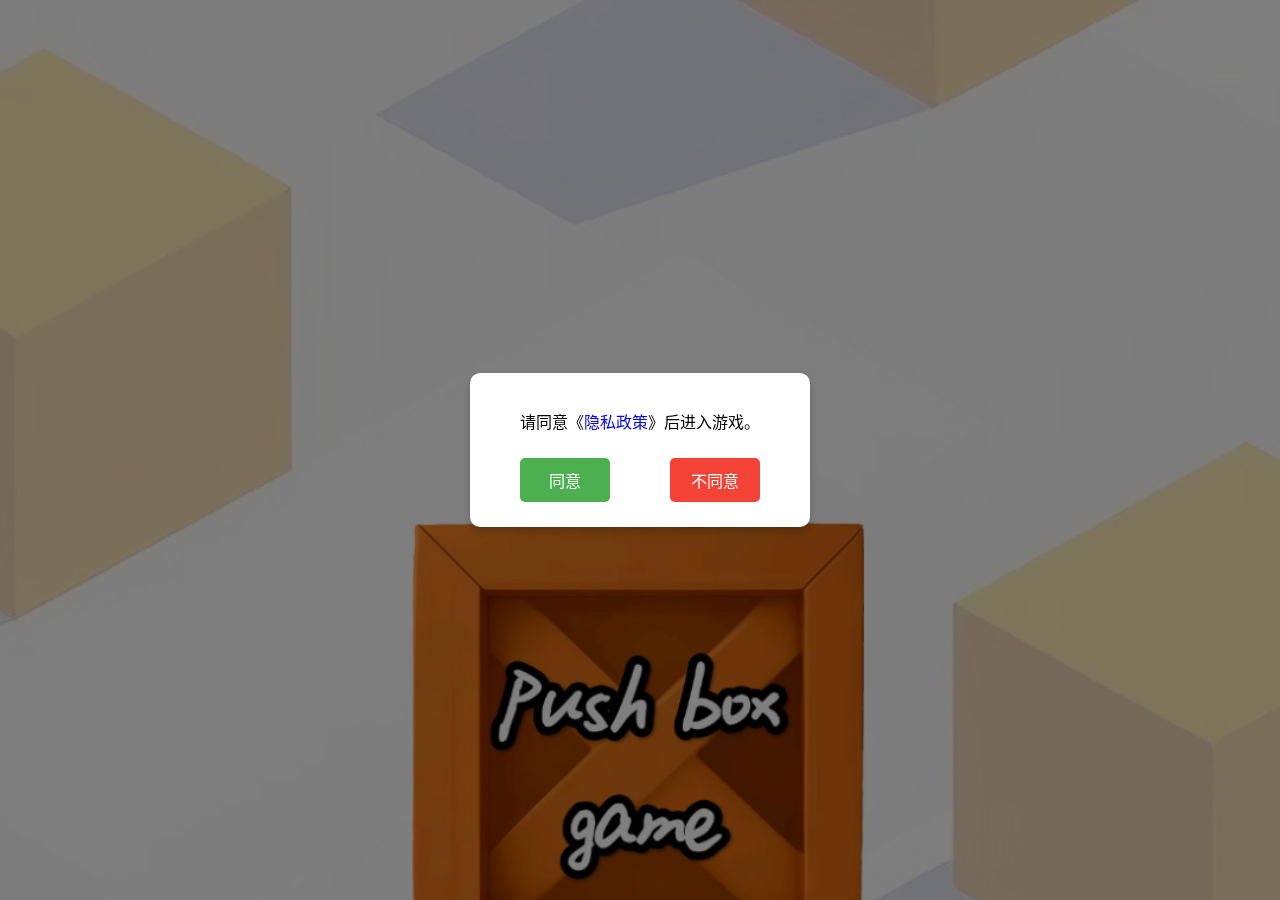
<file: src/html/index.html>
<!doctype html>
<html lang="zh-CN">

<head>
    <meta charset="UTF-8">
<meta name="viewport" content="width=device-width, initial-scale=1.0, maximum-scale=1.0, user-scalable=no">
    <title>隐私政策弹窗</title>
    <style>
        /* 全局样式 */
        body {
            margin: 0;
            font-family: Arial, sans-serif;
            background-color: #f0f0f0;
            /* 灰色背景 */
        }
        /* 弹窗样式 */
        
        .modal {
            display: none;
            /* 默认隐藏 */
            position: fixed;
            z-index: 1;
            left: 0;
            top: 0;
            width: 100%;
            height: 100%;
            background-color: rgba(0, 0, 0, 0.5);
            /* 半透明背景 */
            display: flex;
            justify-content: center;
            align-items: center;
        }
        .link{
            color: blue;
        }
        .modal-content {
            background-color: #ffffff;
            padding: 20px;
            border-radius: 10px;
            text-align: center;
            box-shadow: 0 4px 8px rgba(0, 0, 0, 0.2);
            max-width: 300px;
            width: 90%;
        }
        
        .modal-content p {
                text-align: center;
            font-size: 16px;
            margin-bottom: 20px;
        }
        
        .modal-buttons {
            display: flex;
            justify-content: space-between;
        }
        
        .modal-buttons button {
            margin: 5px 30px;
            padding: 10px 20px;
            border: none;
            border-radius: 5px;
            font-size: 16px;
            cursor: pointer;
        }
        
        .modal-buttons button:first-child {
            width: 100px;
            background-color: #4CAF50;
            /* 绿色按钮 */
            color: white;
        }
        
        .modal-buttons button:last-child {
            width: 100px;
            background-color: #f44336;
            /* 红色按钮 */
            color: white;
        }
        .gameContent{
            margin: 0;
            padding: 0;
            display: flex;
            justify-content: center;
            align-items: center;
            height: 100vh;
            width: 100vw;
            background-color: #000;
            -webkit-touch-callout: none;
            -webkit-user-select: none;
            -khtml-user-select: none;
            -moz-user-select: none;
            -ms-user-select: none;
            user-select: none;
            display: flex;
            flex-direction: column;
            justify-content: center;
            align-items: center;
            height: 100vh;
            margin: 0;
            font-size: 30px;
        }
    </style>
</head>

<body style="background-image: url(&quot;/src/files/images/1_.png&quot;); background-repeat: no-repeat; background-size: cover; border: 0px solid rgb(0, 152, 220);">
    <!-- 弹窗内容 -->
    <div id="privacyModal" class="modal">
        <div class="modal-content">
            <p>请同意《<span class="link" onclick="openPrivacyPolicy()">隐私政策</span>》后进入游戏。</p>
            <div class="modal-buttons">
                <button onclick="agree()">同意</button>
                <button onclick="disagree()">不同意</button>
            </div>
        </div>
    </div>
    <script>
    // 检查用户是否已经同意过隐私政策
        function checkAgreement() {
            const agreed = localStorage.getItem('privacyAgreed');
            if (agreed === 'true') {
                // 如果已经同意，直接显示游戏内容
            window.location.href = 'in.html';
            } else {
                // 如果未同意，显示弹窗
                document.getElementById('privacyModal');
            }
        }

        // 页面加载完成后检查用户选择
        window.onload = checkAgreement;
        // 打开隐私政策链接
        function openPrivacyPolicy() {
            window.open('https://隐私政策链接', '_blank');
            //此处可以替换为html文件，也可以替换为本地html文件
        }

        // 同意隐私政策
        function agree() {
            // 保存用户选择到 localStorage
            localStorage.setItem('privacyAgreed', 'true');
            window.location.href = 'in.html';
        }

        // 不同意隐私政策
        function disagree() {
            alert('您需要同意隐私政策才能进入游戏。');
        }
    </script>
</body>

</html>
</file>
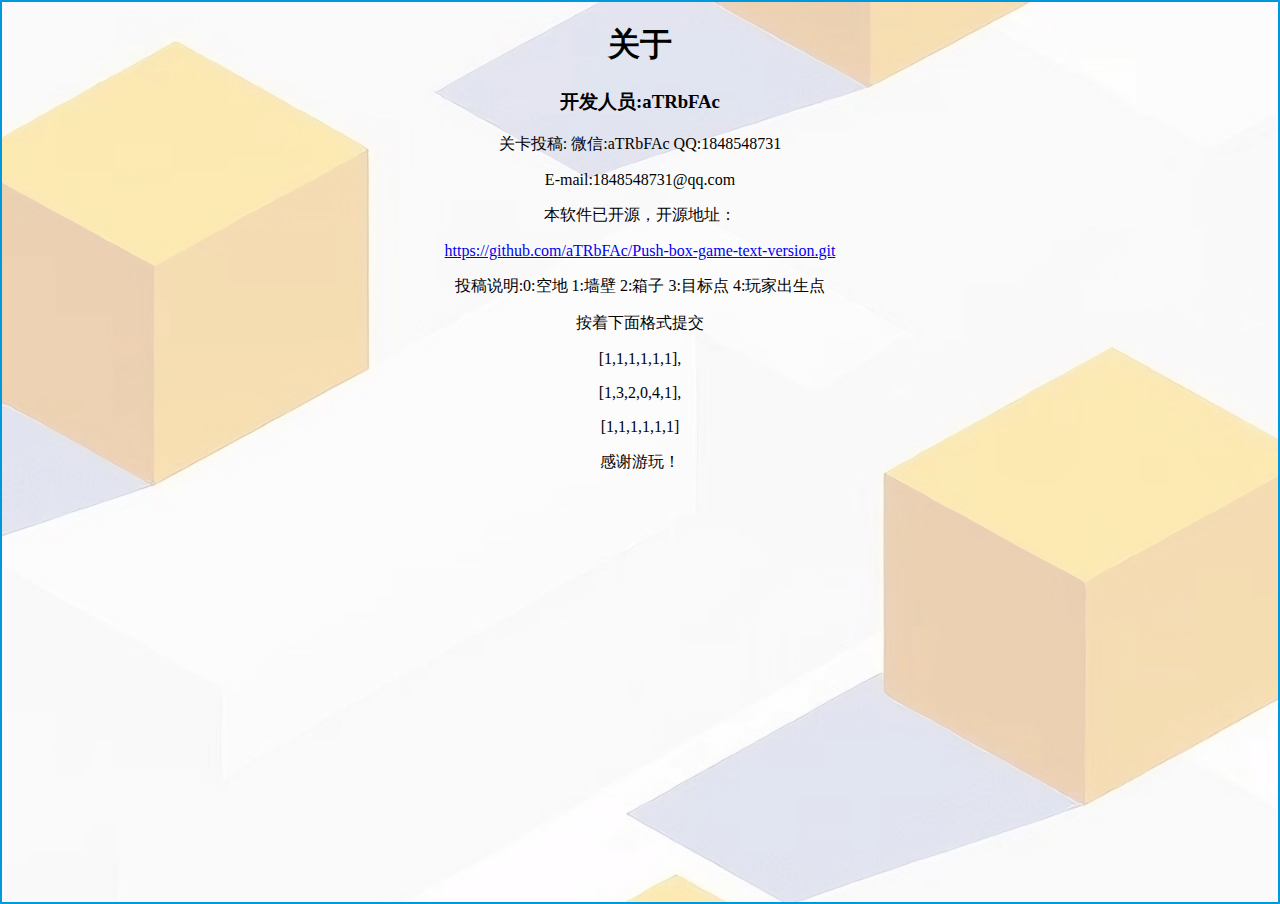
<file: src/html/About.html>
<!doctype html>
<html>

<head>
    <meta name="viewport" content="width=device-width, initial-scale=1.0, maximum-scale=1.0, user-scalable=no">
    <title>关于</title>
    <style>
        body {
            margin: 0;
            padding: 0px;
            justify-content: center;
            text-align: center;
            /* 水平居中 */
            align-items: center;
            /* 垂直居中 */
            min-height: 100vh;
            /* 确保 body 占据整个视口高度 */
        }
    </style>
</head>

<body style="background-image: url(&quot;/src/files/images/background.png&quot;); background-repeat: no-repeat; background-size: cover; border: 2px solid rgb(0, 152, 220);">
    <h1>关于</h1>
    <h3>开发人员:aTRbFAc</h3>
    <p>关卡投稿: 微信:aTRbFAc QQ:1848548731</p>
    <p>E-mail:1848548731@qq.com</p>
    <p>本软件已开源，开源地址：</p>
    <a href="https://github.com/aTRbFAc/Push-box-game-text-version.git">https://github.com/aTRbFAc/Push-box-game-text-version.git</a>
    <p>投稿说明:0:空地 1:墙壁 2:箱子 3:目标点 4:玩家出生点</p>
    <p>按着下面格式提交</p>
    <p>[1,1,1,1,1,1],</p>
    <p>[1,3,2,0,4,1],</p>
    <p>[1,1,1,1,1,1]</p>
    <p>感谢游玩！</p>
</body>

</html>
</file>
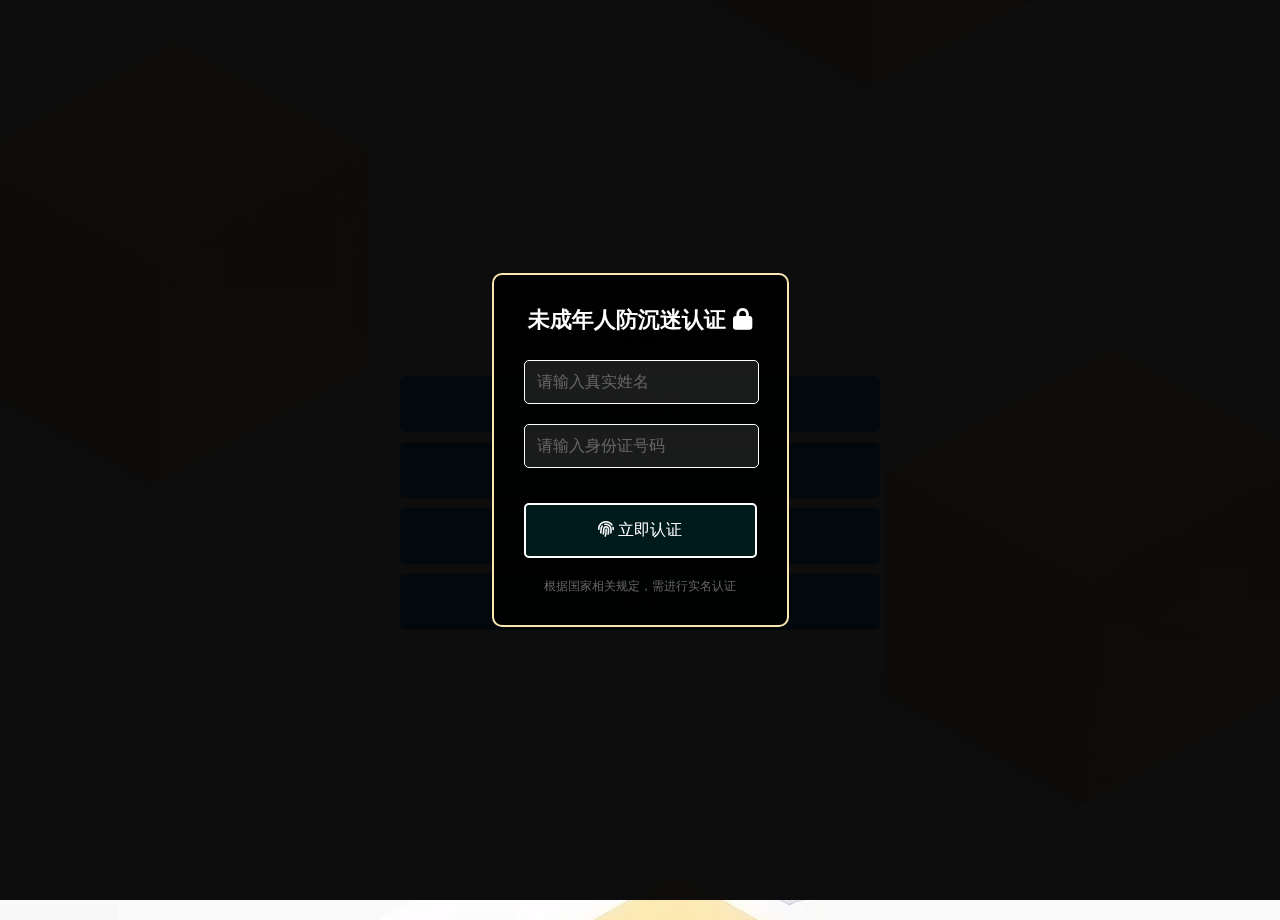
<file: src/html/in.html>
<!doctype html>
<html>

<head>
<meta name="viewport" content="width=device-width, initial-scale=1.0, maximum-scale=1.0, user-scalable=no">
    <title>推箱子加载页</title>
    <style>
        body {
            margin: 0;
            padding: 0;
            display: flex;
            justify-content: center;
            align-items: center;
            height: 100vh;
            width: 100vw;
            background-color: #000;
            -webkit-touch-callout: none;
            -webkit-user-select: none;
            -khtml-user-select: none;
            -moz-user-select: none;
            -ms-user-select: none;
            user-select: none;
            display: flex;
            flex-direction: column;
            justify-content: center;
            align-items: center;
            height: 100vh;
            margin: 0;
            font-size: 30px;
        }
    </style>
</head>
<body style="background-image: url(&quot;/src/files/images/1_.png&quot;); background-repeat: no-repeat; background-size: cover; border: 0px solid rgb(0, 152, 220);">
    <script src="https:你的服务器地址/版本号.js">
    //版本号.js内容
    //const version = '1.1.5';
    //window.currentVersion = version;
    </script>
    <script>
        // 获取远程版本号
        const remoteVersion = window.currentVersion;
        // 本地版本号
        const localVersion = "1.1.5" // 这是你的本地版本号
            // 比对版本号
        if (remoteVersion > localVersion) {
            if (window.confirm('当前版本过低，请更新软件！')) {
                window.location.href = "https://软件更新地址";
            }
        }
        setTimeout(() => {
            window.location.href = 'main.html';
        }, 250);
    </script>
</body>

</html>
</file>
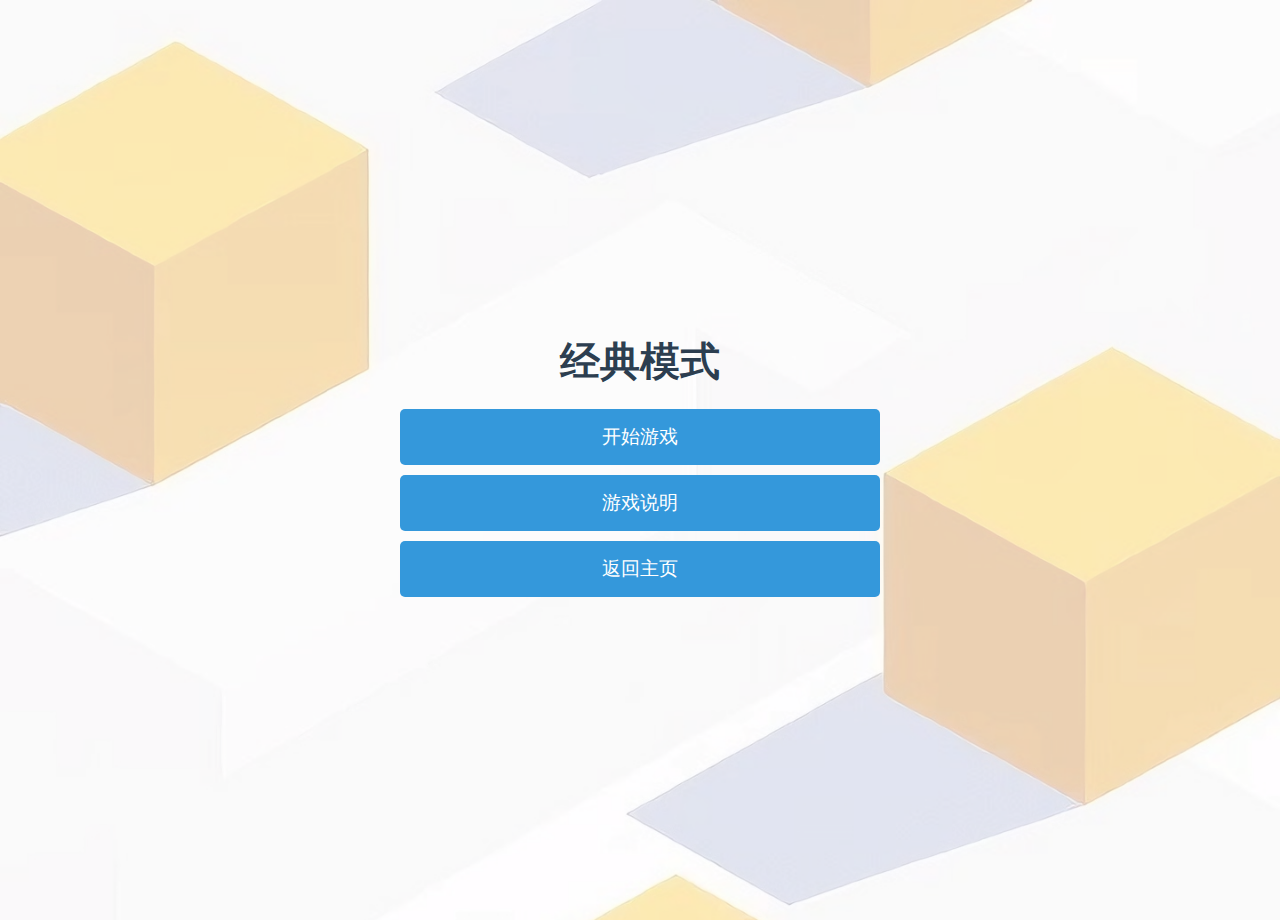
<file: src/html/jingdian.html>
<!doctype html>
<html>

<head>
<meta name="viewport" content="width=device-width, initial-scale=1.0, maximum-scale=1.0, user-scalable=no">
    <title>经典模式</title>
    <link rel="stylesheet" href="/src/CSS/styles.css">
</head>

<body style="background-image: url(&quot;/src/files/images/background.png&quot;); background-repeat: no-repeat; background-size: cover; border: 0px solid rgb(0, 152, 220);">
    <!-- 主页 -->
    <div id="home" class="page active">
        <h1 class="title">经典模式</h1>
        <button class="btn" onclick="showPage('levels')">开始游戏</button>
        <button class="btn" onclick="alert('使用方向键移动，把箱子推到目标位置')">游戏说明</button>
        <button class="btn" onclick="window.location.href='main.html'">返回主页</button>
    </div>
    <!-- 关卡选择 -->
    <div id="levels" class="page">
        <h2 style="text-align: center">选择关卡</h2>
        <div id="level-list"></div>
        <button class="btn" onclick="showPage('home')">返回主页</button>
    </div>
    <!-- 游戏页 -->
    <div id="game" class="page">
        <div class="game-container" id="game-container"></div>
        <div id="controls">
            <div class="btns">
                <button class="control-btn" ontouchstart="move(0, -1)">↑</button>
                <button class="control-btn" ontouchstart="move(-1, 0)">←</button>
                <button class="control-btn" ontouchstart="move(0, 1)">↓</button>
                <button class="control-btn" ontouchstart="move(1, 0)">→</button>
            </div>
        </div>
        <br>
        <div id="Control">
            <button class="controls" onclick="undo()">撤销</button>
            <button class="controls" onclick="resetLevel()">重置关卡</button>
            <button class="controls" onclick="showPage('levels')">选择关卡</button>
        </div>
    </div>
    <script src="/src/GameJS/levels.js"></script>
    <script src="/src/GameJS/game1.js"></script>
</body>

</html>
</file>
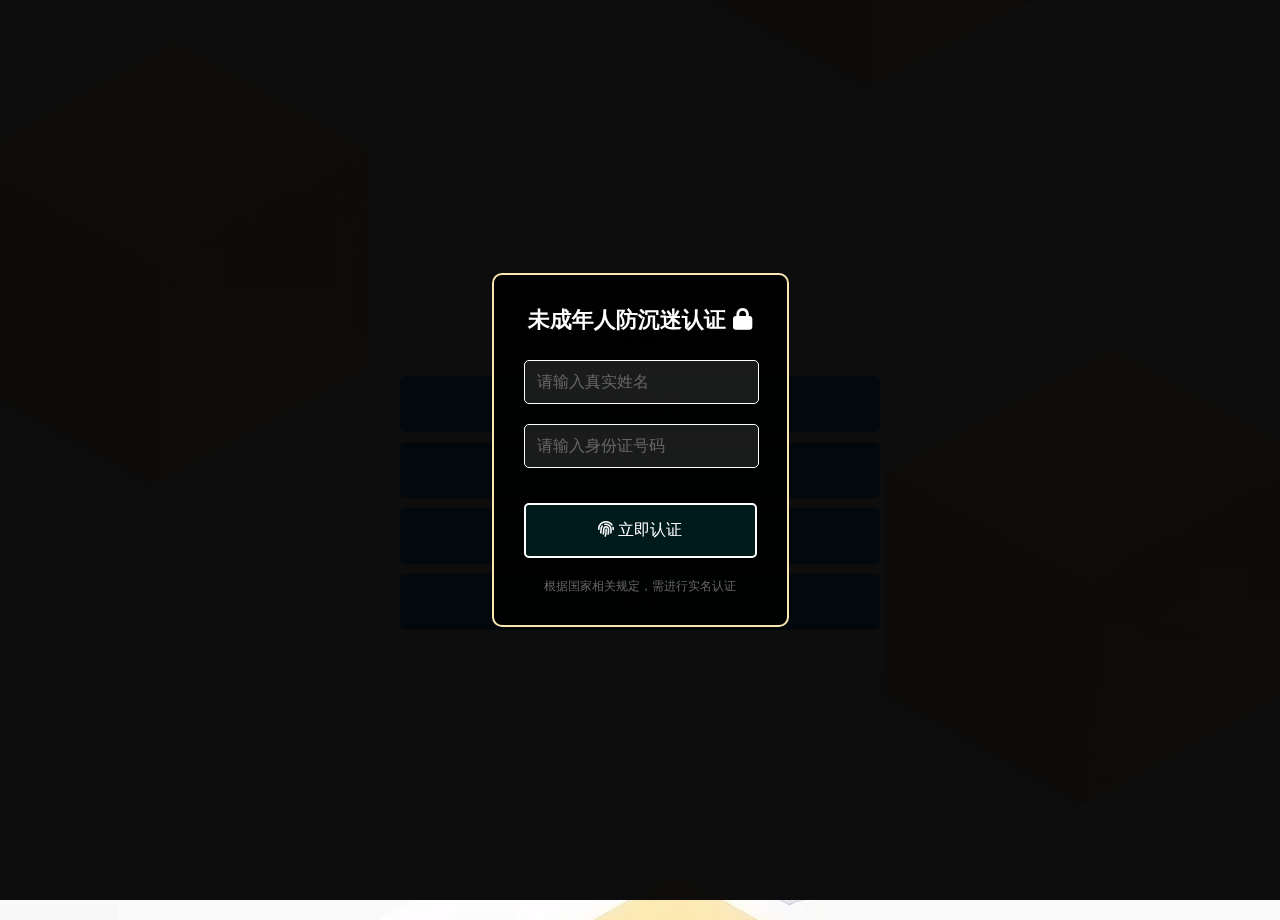
<file: src/html/main.html>
<!doctype html>
<html>
<head>
<meta name="viewport" content="width=device-width, initial-scale=1.0, maximum-scale=1.0, user-scalable=no">
    <meta name="viewport" content="width=device-width, initial-scale=1.0">
    <title>推箱子</title>
    <link rel="stylesheet" href="/src/CSS/styles.css">
    <link rel="stylesheet" href="/src/CSS/name.css">
    <link rel="stylesheet" href="https://cdnjs.cloudflare.com/ajax/libs/font-awesome/6.0.0/css/all.min.css">
</head>
<body style="background-image: url(/src/files/images/background.png); background-repeat: no-repeat; background-size: cover; border: 0px solid rgb(0, 152, 220);">
    <!-- 实名认证弹窗 -->
    <div id="mask" class="auth-mask">
        <div class="auth-modal">
            <h2>未成年人防沉迷认证 <i class="fas fa-lock"></i></h2>
            <div class="form-group">
                <input type="text" id="name" placeholder="请输入真实姓名">
            </div>
            <div class="form-group">
                <input type="text" id="idcard" placeholder="请输入身份证号码">
            </div>
            <div id="errorMsg" class="error-msg"></div>
            <button onclick="doValidation()" class="auth-btn">
                <i class="fas fa-fingerprint"></i>
                立即认证
            </button>
            <p class="notice">根据国家相关规定，需进行实名认证</p>
        </div>
    </div>
    <div id="home" class="page active">
        <h1 class="title">推箱子</h1>
        <button class="btn" onclick="window.location.href='jingdian.html'">经典模式</button>
        <button class="btn" onclick="window.location.href='yinxing.html'">隐形模式</button>
        <button class="btn" onclick="window.location.href='miwu.html'">迷雾模式</button>
        <button class="btn" onclick="window.location.href='About.html'">关于</button>
    </div>
    <script src="/src/GameJS/name.js"></script>
    <script>
    if (webapp.bestow()) {
    } else {
        alert('为了记录防沉迷认证信息，请给予存储权限！');
        webapp.rights();
    }
    </script>
</body>
</html>
</file>
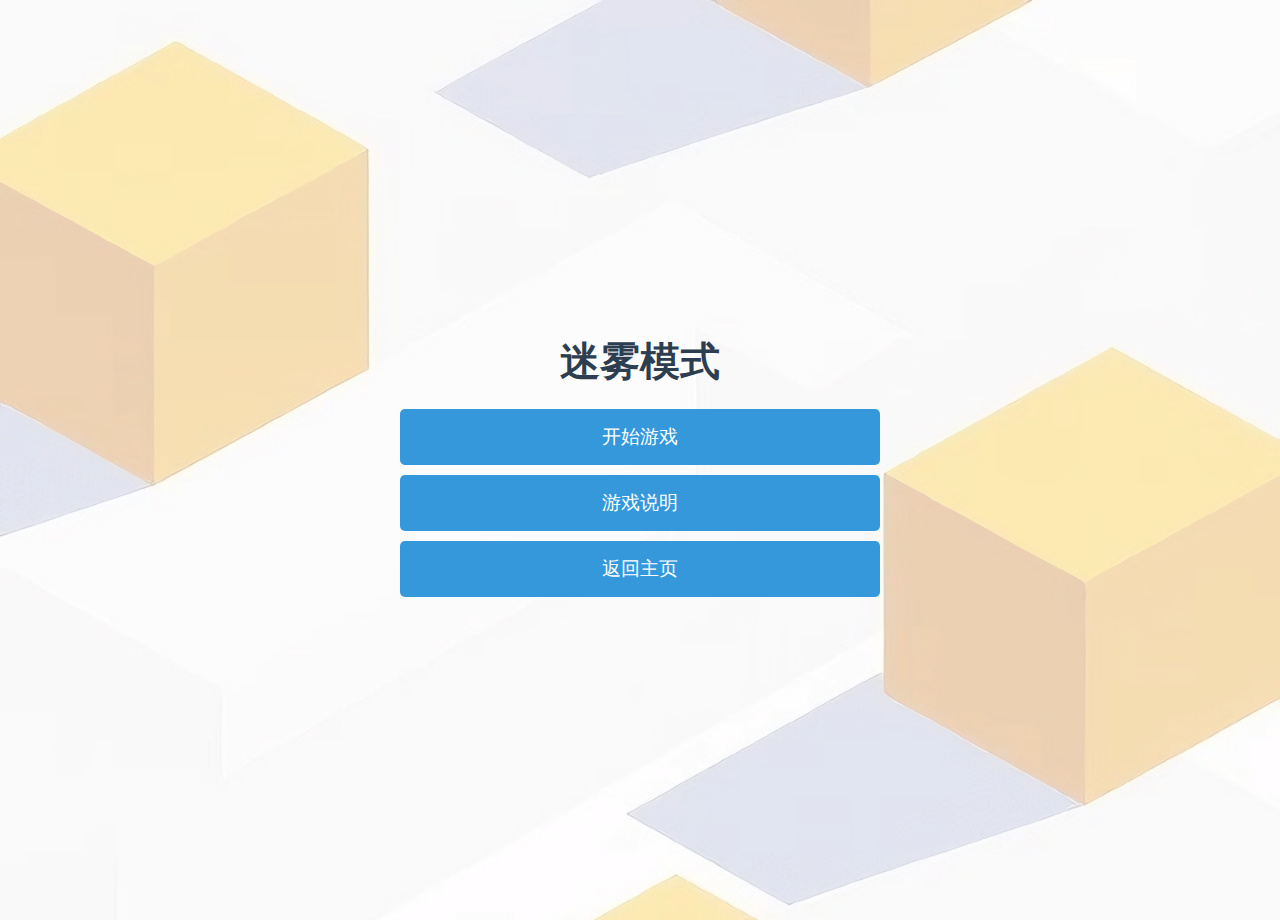
<file: src/html/miwu.html>
<!doctype html>
<html>

<head>
<meta name="viewport" content="width=device-width, initial-scale=1.0, maximum-scale=1.0, user-scalable=no">
    <title>迷雾模式</title>
    <link rel="stylesheet" href="/src/CSS/styles.css">
</head>

<body style="background-image: url(&quot;/src/files/images/background.png&quot;); background-repeat: no-repeat; background-size: cover; border: 0px solid rgb(0, 152, 220);">
    <!-- 主页 -->
    <div id="home" class="page active">
        <h1 class="title">迷雾模式</h1>
        <button class="btn" onclick="showPage('levels')">开始游戏</button>
        <button class="btn" onclick="alert('使用方向键移动，每次移动将会显示出2格范围的视野，并把箱子推到目标位置')">游戏说明</button>
        <button class="btn" onclick="window.location.href='main.html'">返回主页</button>
    </div>
    <!-- 关卡选择 -->
    <div id="levels" class="page">
        <h2 style="text-align: center">选择关卡</h2>
        <div id="level-list"></div>
        <button class="btn" onclick="showPage('home')">返回主页</button>
    </div>
    <!-- 游戏页 -->
    <div id="game" class="page">
        <div class="game-container" id="game-container"></div>
        <div id="controls">
            <div class="btns">
                <button class="control-btn" ontouchstart="move(0, -1)">↑</button>
                <button class="control-btn" ontouchstart="move(-1, 0)">←</button>
                <button class="control-btn" ontouchstart="move(0, 1)">↓</button>
                <button class="control-btn" ontouchstart="move(1, 0)">→</button>
            </div>
        </div>
        <br>
        <div id="Control">
            <button class="controls" onclick="undo()">撤销</button>
            <button class="controls" onclick="resetLevel()">重置关卡</button>
            <button class="controls" onclick="showPage('levels')">选择关卡</button>
        </div>
    </div>
    <script src="/src/GameJS/levels.js"></script>
    <script src="/src/GameJS/game3.js"></script>
</body>

</html>
</file>
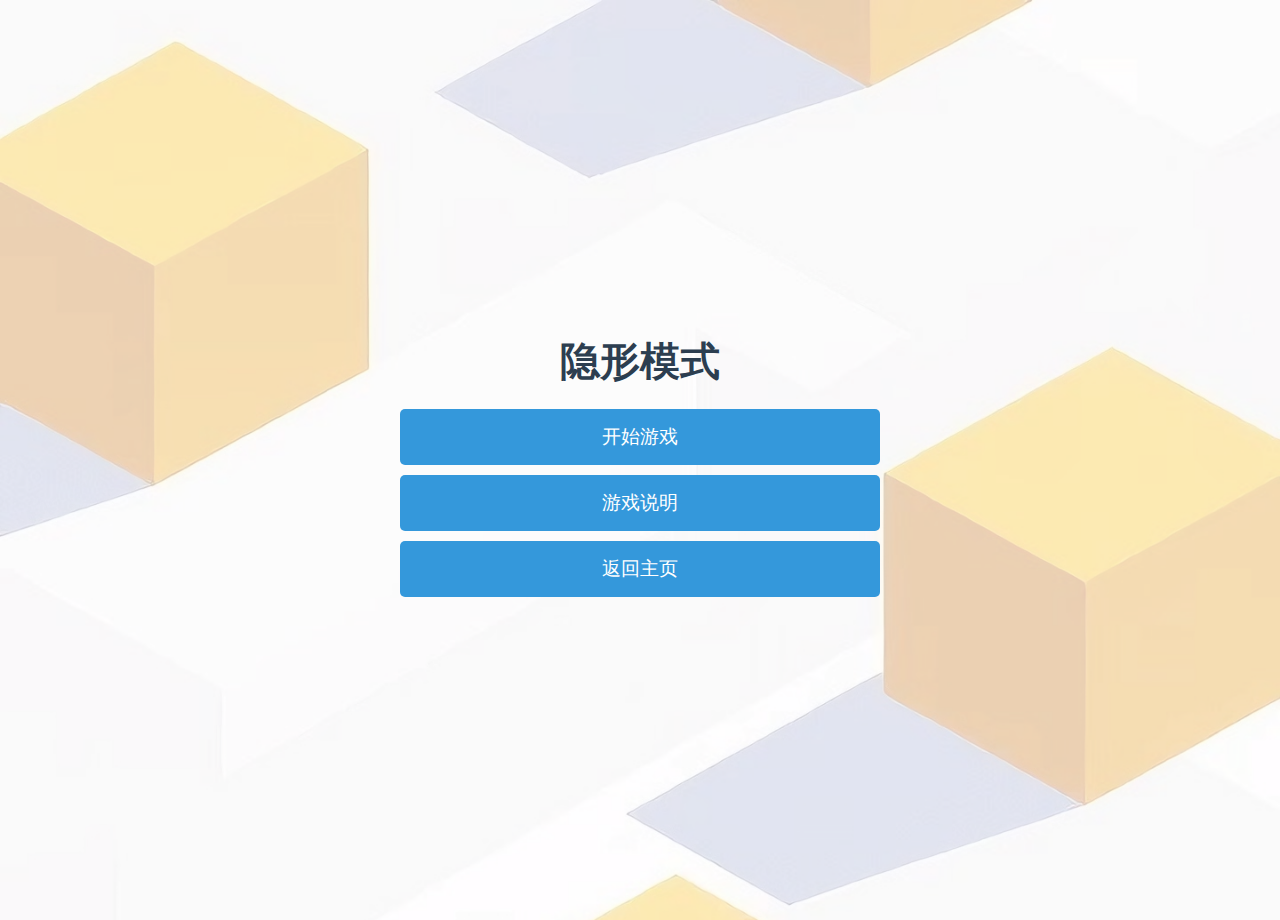
<file: src/html/yinxing.html>
<!doctype html>
<html>

<head>
<meta name="viewport" content="width=device-width, initial-scale=1.0, maximum-scale=1.0, user-scalable=no">
    <title>隐形模式</title>
    <link rel="stylesheet" href="/src/CSS/styles2.css">
</head>

<body style="background-image: url(&quot;/src/files/images/background.png&quot;); background-repeat: no-repeat; background-size: cover; border: 0px solid rgb(0, 152, 220);">
    <!-- 主页 -->
    <div id="home" class="page active">
        <h1 class="title">隐形模式</h1>
        <button class="btn" onclick="showPage('levels')">开始游戏</button>
        <button class="btn" onclick="alert('在这个玩法里，你无法区分箱子、人物和目标点，使用方向键移动，通过不断探索，把箱子推到目标位置')">游戏说明</button>
        <button class="btn" onclick="window.location.href='main.html'">返回主页</button>
    </div>
    <!-- 关卡选择 -->
    <div id="levels" class="page">
        <h2 style="text-align: center">选择关卡</h2>
        <div id="level-list"></div>
        <button class="btn" onclick="showPage('home')">返回主页</button>
    </div>
    <!-- 游戏页 -->
    <div id="game" class="page">
        <div class="game-container" id="game-container"></div>
        <div id="controls">
            <div class="btns">
                <button class="control-btn" ontouchstart="move(0, -1)">↑</button>
                <button class="control-btn" ontouchstart="move(-1, 0)">←</button>
                <button class="control-btn" ontouchstart="move(0, 1)">↓</button>
                <button class="control-btn" ontouchstart="move(1, 0)">→</button>
            </div>
        </div>
        <br>
        <div id="Control">
            <button class="controls" onclick="undo()">撤销</button>
            <button class="controls" onclick="resetLevel()">重置关卡</button>
            <button class="controls" onclick="showPage('levels')">选择关卡</button>
        </div>
    </div>
    <script src="/src/GameJS/levels.js"></script>
    <script src="/src/GameJS/game2.js"></script>
</body>

</html>
</file>
<file: src/CSS/styles.css>
:root {
    --cell-size: 3.2vh;
    --max-size: 90vw;
}

body {
    margin: 0;
    padding: 10px;
    font-family: Arial, sans-serif;
    display: flex;
    justify-content: center; /* 水平居中 */
    align-items: center; /* 垂直居中 */
    min-height: 100vh; /* 确保 body 占据整个视口高度 */
    user-select: none;
}
/* 页面切换 */
.page {
    display: none;
    width: 100%;
    max-width: 600px;
}
.page.active {
    display: block;
}

/* 主页样式 */
#home {
    text-align: center;
}
.title {
    color: #2c3e50;
    font-size: 2.5em;
    margin: 20px 0;
}
.btn {
    display: block;
    width: 80%;
    margin: 10px auto;
    padding: 15px;
    background: #3498db;
    color: white;
    border: none;
    border-radius: 5px;
    font-size: 1.2em;
    cursor: pointer;
}

/* 游戏容器 */
.game-container {
    justify-content: center;
    align-items: center;
    text-align: center;
    display: grid;
    gap: 2px;
    grid-template-columns: repeat(auto-fit, var(--cell-size, 60px));
    background: #bdc3c7;
    padding: 5px;
    border-radius: 5px;
    margin: 10px 0;
    max-width: var(--max-size);
}

.cell {
    width: var(--cell-size);
    height: var(--cell-size);
    min-width: 20px;
    display: flex;
    align-items: center;
    justify-content: center;
    font-size: 1.2em;
    font-weight: bold;
}
#Control{
    display: flex;
    align-items: center;
    justify-content: center;
}
/* 元素颜色 */
.wall {
    background: #666;
    color: white;
}
.player {
    background: #2ecc71;
    color: white;
}
.box {
    background: #e67e22;
    color: white;
}
.target {
    background: #ff9999;
}
.box-on-target {
    background: #e74c3c;
    color: white;
}

#controls {
    display: flex;
    justify-content: center;
    align-items: center;
    width: 100%;
    max-width: 600px;
    margin: 10px auto;
}

.btns {
    display: grid;
    grid-template-areas:
        ". up ."
        "left down right";
    gap: 10px;
}

.control-btn {
    width: 70px;
    height: 70px;
    font-size: 1.5em;
    display: flex;
    justify-content: center;
    align-items: center;
    background: #3498db;
    color: white;
    border: none;
    border-radius: 5px;
    cursor: pointer;
}

.control-btn:nth-child(1) { grid-area: up; }
.control-btn:nth-child(2) { grid-area: left; }
.control-btn:nth-child(3) { grid-area: down; }
.control-btn:nth-child(4) { grid-area: right; }

.controls {
    margin-right: 10px;
    text-align: center;
    width: 120px;
    padding: 15px;
    font-size: 1.3em;
    background: #3498db;
    color: white;
    border: none;
    border-radius: 5px;
    touch-action: manipulation;
}

/* 关卡选择 */
.level-btn {
    background: #95a5a6;
    margin: 5px;
    padding: 10px;
    border-radius: 5px;
    cursor: pointer;
}
#level-list {
    max-height: 60vh;
    overflow-y: auto;
}
</file>
<file: src/CSS/name.css>
/* 实名认证样式 */
.auth-mask {
    position: fixed;
    top: 0;
    left: 0;
    width: 100%;
    height: 100%;
    background: rgba(0,0,0,0.95);
    display: flex;
    /*flex-direction: column;*/
    align-items: center;
    justify-content: center;
    z-index: 9999;
}

.auth-modal {
    background: rgba(0,0,0,0.9);
    border: 2px solid #FBE6AF;
    border-radius: 10px;
    padding: 30px;
    text-align: center;
    align-items: center;
    justify-content: center;
}

.auth-modal h2 {
    color: #FFFFFF;
    margin: 0 0 25px;
    font-size: 22px;
}

.form-group {
    margin-bottom: 20px;
    width: 90%;
}

input {
    width: 100%;
    padding: 12px;
    background: rgba(255,255,255,0.1);
    border: 1px solid #FFFFFF;
    border-radius: 5px;
    color: #fff;
    font-size: 16px;
}

input::placeholder {
    color: #666;
}

.error-msg {
    color: #ff0000;
    margin: 10px 0;
    display: none;
    font-size: 14px;
}

.auth-btn {
    width: 100%;
    padding: 15px;
    background: rgba(0,255,255,0.1);
    border: 2px solid #FFFFFF;
    color: #FFFFFF;
    border-radius: 5px;
    cursor: pointer;
    font-size: 16px;
    transition: all 0.3s;
    margin-top: 15px;
}

.auth-btn:hover {
    background: rgba(0,255,255,0.2);
    transform: translateY(-2px);
}

.notice {
    color: #666;
    font-size: 12px;
    margin: 20px 0 0;
}
</file>
<file: src/CSS/styles2.css>
:root {
    --cell-size: 3.2vw;
    --max-size: 90vw;
}

body {
    margin: 0;
    padding: 10px;
    font-family: Arial, sans-serif;
    display: flex;
    justify-content: center; /* 水平居中 */
    align-items: center; /* 垂直居中 */
    min-height: 100vh; /* 确保 body 占据整个视口高度 */
    user-select: none;
}

/* 页面切换 */
.page {
    display: none;
    width: 100%;
    max-width: 600px;
}
.page.active {
    display: block;
}

/* 主页样式 */
#home {
    text-align: center;
}
.title {
    color: #2c3e50;
    font-size: 2.5em;
    margin: 20px 0;
}
.btn {
    display: block;
    width: 80%;
    margin: 10px auto;
    padding: 15px;
    background: #3498db;
    color: white;
    border: none;
    border-radius: 5px;
    font-size: 1.2em;
    cursor: pointer;
}

/* 游戏容器 */
.game-container {
    justify-content: center;
    align-items: center;
    text-align: center;
    display: grid;
    gap: 2px;
    grid-template-columns: repeat(auto-fit, var(--cell-size, 60px));
    background: #bdc3c7;
    padding: 5px;
    border-radius: 5px;
    margin: 10px 0;
    max-width: var(--max-size);
}

.cell {
    width: var(--cell-size);
    height: var(--cell-size);
    min-width: 20px;
    display: flex;
    align-items: center;
    justify-content: center;
    font-size: 1.2em;
    font-weight: bold;
}
#Control{
    display: flex;
    align-items: center;
    justify-content: center;
}
/* 元素颜色 */
.wall {
    background: #666;
    color: white;
}
.player {
    background: #666;
    color: white;
}
.box {
    background: #666;
    color: white;
}
.target {
    background: #666;
    color: white;
}
.box-on-target {
    background: #e74c3c;
    color: white;
}

#controls {
    display: flex;
    justify-content: center;
    align-items: center;
    width: 100%;
    max-width: 600px;
    margin: 10px auto;
}

.btns {
    display: grid;
    grid-template-areas:
        ". up ."
        "left down right";
    gap: 10px;
}

.control-btn {
    width: 70px;
    height: 70px;
    font-size: 1.5em;
    display: flex;
    justify-content: center;
    align-items: center;
    background: #3498db;
    color: white;
    border: none;
    border-radius: 5px;
    cursor: pointer;
}

.control-btn:nth-child(1) { grid-area: up; }
.control-btn:nth-child(2) { grid-area: left; }
.control-btn:nth-child(3) { grid-area: down; }
.control-btn:nth-child(4) { grid-area: right; }

.controls {
    margin-right: 10px;
    text-align: center;
    width: 120px;
    padding: 15px;
    font-size: 1.3em;
    background: #3498db;
    color: white;
    border: none;
    border-radius: 5px;
    touch-action: manipulation;
}

/* 关卡选择 */
.level-btn {
    background: #95a5a6;
    margin: 5px;
    padding: 10px;
    border-radius: 5px;
    cursor: pointer;
}
#level-list {
    max-height: 60vh;
    overflow-y: auto;
}
</file>
